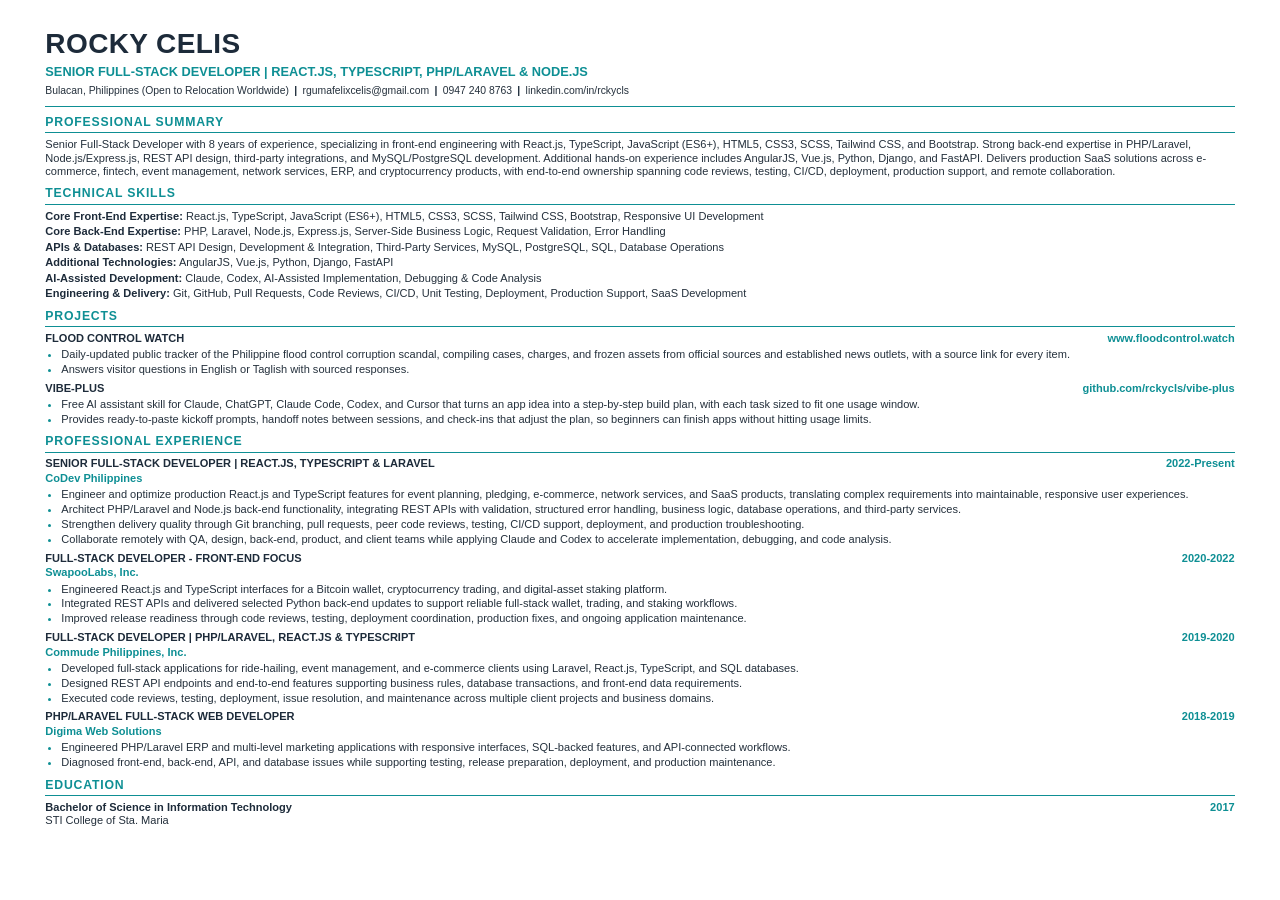
<file: cv/Rocky_Celis_CV.html>
<!DOCTYPE html>
<html lang="en">
  <head>
    <meta charset="UTF-8" />
    <title>Rocky Celis - CV</title>
    <style>
      @page {
        size: A4;
        margin: 0;
      }

      :root {
        --navy: #1d2b3a;
        --teal: #0e8f94;
        --text: #24303c;
      }

      * {
        box-sizing: border-box;
      }

      html,
      body {
        margin: 0;
      }

      body {
        padding: 22pt 34pt 14pt;
        color: var(--text);
        font-family: Arial, "Liberation Sans", Helvetica, sans-serif;
        font-size: 8.3pt;
        line-height: 1.22;
        -webkit-print-color-adjust: exact;
        print-color-adjust: exact;
      }

      h1 {
        margin: 0;
        color: var(--navy);
        font-size: 21pt;
        letter-spacing: 0.3pt;
        line-height: 1.1;
      }

      .headline {
        margin: 3pt 0 4pt;
        color: var(--teal);
        font-size: 9.6pt;
        font-weight: 700;
      }

      .contact {
        margin: 0;
        padding-bottom: 6pt;
        border-bottom: 1.2pt solid var(--teal);
        font-size: 7.8pt;
      }

      .contact b {
        margin: 0 4pt;
        color: var(--navy);
      }

      .contact a {
        color: inherit;
        text-decoration: none;
      }

      h2 {
        margin: 6pt 0 3.5pt;
        padding-bottom: 2pt;
        border-bottom: 0.7pt solid var(--teal);
        color: var(--teal);
        font-size: 9.2pt;
        letter-spacing: 0.6pt;
      }

      p {
        margin: 0;
      }

      .skills p {
        margin-bottom: 1.5pt;
      }

      .skills strong,
      .role-title {
        color: var(--navy);
      }

      .role {
        margin-bottom: 4pt;
        break-inside: avoid;
      }

      .role-head {
        display: flex;
        justify-content: space-between;
        gap: 12pt;
      }

      .role-title {
        font-weight: 700;
        text-transform: uppercase;
      }

      .role-date {
        flex: none;
        color: var(--teal);
        font-weight: 700;
      }

      .org {
        margin-top: 1pt;
        color: var(--teal);
        font-weight: 700;
      }

      .org a {
        color: inherit;
        text-decoration: none;
      }

      ul {
        margin: 2pt 0 0;
        padding-left: 12pt;
      }

      li {
        margin-bottom: 1pt;
      }

      li::marker {
        color: var(--teal);
      }
    </style>
  </head>
  <body>
    <h1>ROCKY CELIS</h1>
    <p class="headline">SENIOR FULL-STACK DEVELOPER | REACT.JS, TYPESCRIPT, PHP/LARAVEL &amp; NODE.JS</p>
    <p class="contact">
      Bulacan, Philippines (Open to Relocation Worldwide)<b>|</b><a href="mailto:rgumafelixcelis@gmail.com">rgumafelixcelis@gmail.com</a><b>|</b><a href="tel:+639472408763">0947 240 8763</a><b>|</b><a href="https://linkedin.com/in/rckycls/">linkedin.com/in/rckycls</a>
    </p>

    <h2>PROFESSIONAL SUMMARY</h2>
    <p>
      Senior Full-Stack Developer with 8 years of experience, specializing in front-end engineering with React.js, TypeScript, JavaScript (ES6+), HTML5, CSS3, SCSS, Tailwind CSS, and Bootstrap. Strong back-end expertise in PHP/Laravel, Node.js/Express.js, REST API design, third-party integrations, and MySQL/PostgreSQL development. Additional hands-on experience includes AngularJS, Vue.js, Python, Django, and FastAPI. Delivers production SaaS solutions across e-commerce, fintech, event management, network services, ERP, and cryptocurrency products, with end-to-end ownership spanning code reviews, testing, CI/CD, deployment, production support, and remote collaboration.
    </p>

    <h2>TECHNICAL SKILLS</h2>
    <div class="skills">
      <p><strong>Core Front-End Expertise:</strong> React.js, TypeScript, JavaScript (ES6+), HTML5, CSS3, SCSS, Tailwind CSS, Bootstrap, Responsive UI Development</p>
      <p><strong>Core Back-End Expertise:</strong> PHP, Laravel, Node.js, Express.js, Server-Side Business Logic, Request Validation, Error Handling</p>
      <p><strong>APIs &amp; Databases:</strong> REST API Design, Development &amp; Integration, Third-Party Services, MySQL, PostgreSQL, SQL, Database Operations</p>
      <p><strong>Additional Technologies:</strong> AngularJS, Vue.js, Python, Django, FastAPI</p>
      <p><strong>AI-Assisted Development:</strong> Claude, Codex, AI-Assisted Implementation, Debugging &amp; Code Analysis</p>
      <p><strong>Engineering &amp; Delivery:</strong> Git, GitHub, Pull Requests, Code Reviews, CI/CD, Unit Testing, Deployment, Production Support, SaaS Development</p>
    </div>

    <h2>PROJECTS</h2>
    <div class="role">
      <div class="role-head">
        <span class="role-title">Flood Control Watch</span>
        <span class="role-date"><a href="https://www.floodcontrol.watch" style="color: inherit; text-decoration: none">www.floodcontrol.watch</a></span>
      </div>
      <ul>
        <li>Daily-updated public tracker of the Philippine flood control corruption scandal, compiling cases, charges, and frozen assets from official sources and established news outlets, with a source link for every item.</li>
        <li>Answers visitor questions in English or Taglish with sourced responses.</li>
      </ul>
    </div>
    <div class="role">
      <div class="role-head">
        <span class="role-title">vibe-plus</span>
        <span class="role-date"><a href="https://github.com/rckycls/vibe-plus" style="color: inherit; text-decoration: none">github.com/rckycls/vibe-plus</a></span>
      </div>
      <ul>
        <li>Free AI assistant skill for Claude, ChatGPT, Claude Code, Codex, and Cursor that turns an app idea into a step-by-step build plan, with each task sized to fit one usage window.</li>
        <li>Provides ready-to-paste kickoff prompts, handoff notes between sessions, and check-ins that adjust the plan, so beginners can finish apps without hitting usage limits.</li>
      </ul>
    </div>

    <h2>PROFESSIONAL EXPERIENCE</h2>
    <div class="role">
      <div class="role-head"><span class="role-title">Senior Full-Stack Developer | React.js, TypeScript &amp; Laravel</span><span class="role-date">2022-Present</span></div>
      <p class="org">CoDev Philippines</p>
      <ul>
        <li>Engineer and optimize production React.js and TypeScript features for event planning, pledging, e-commerce, network services, and SaaS products, translating complex requirements into maintainable, responsive user experiences.</li>
        <li>Architect PHP/Laravel and Node.js back-end functionality, integrating REST APIs with validation, structured error handling, business logic, database operations, and third-party services.</li>
        <li>Strengthen delivery quality through Git branching, pull requests, peer code reviews, testing, CI/CD support, deployment, and production troubleshooting.</li>
        <li>Collaborate remotely with QA, design, back-end, product, and client teams while applying Claude and Codex to accelerate implementation, debugging, and code analysis.</li>
      </ul>
    </div>

    <div class="role">
      <div class="role-head"><span class="role-title">Full-Stack Developer - Front-End Focus</span><span class="role-date">2020-2022</span></div>
      <p class="org">SwapooLabs, Inc.</p>
      <ul>
        <li>Engineered React.js and TypeScript interfaces for a Bitcoin wallet, cryptocurrency trading, and digital-asset staking platform.</li>
        <li>Integrated REST APIs and delivered selected Python back-end updates to support reliable full-stack wallet, trading, and staking workflows.</li>
        <li>Improved release readiness through code reviews, testing, deployment coordination, production fixes, and ongoing application maintenance.</li>
      </ul>
    </div>

    <div class="role">
      <div class="role-head"><span class="role-title">Full-Stack Developer | PHP/Laravel, React.js &amp; TypeScript</span><span class="role-date">2019-2020</span></div>
      <p class="org">Commude Philippines, Inc.</p>
      <ul>
        <li>Developed full-stack applications for ride-hailing, event management, and e-commerce clients using Laravel, React.js, TypeScript, and SQL databases.</li>
        <li>Designed REST API endpoints and end-to-end features supporting business rules, database transactions, and front-end data requirements.</li>
        <li>Executed code reviews, testing, deployment, issue resolution, and maintenance across multiple client projects and business domains.</li>
      </ul>
    </div>

    <div class="role">
      <div class="role-head"><span class="role-title">PHP/Laravel Full-Stack Web Developer</span><span class="role-date">2018-2019</span></div>
      <p class="org">Digima Web Solutions</p>
      <ul>
        <li>Engineered PHP/Laravel ERP and multi-level marketing applications with responsive interfaces, SQL-backed features, and API-connected workflows.</li>
        <li>Diagnosed front-end, back-end, API, and database issues while supporting testing, release preparation, deployment, and production maintenance.</li>
      </ul>
    </div>

    <h2>EDUCATION</h2>
    <div class="role">
      <div class="role-head"><span class="role-title" style="text-transform: none">Bachelor of Science in Information Technology</span><span class="role-date">2017</span></div>
      <p>STI College of Sta. Maria</p>
    </div>
  </body>
</html>
</file>
